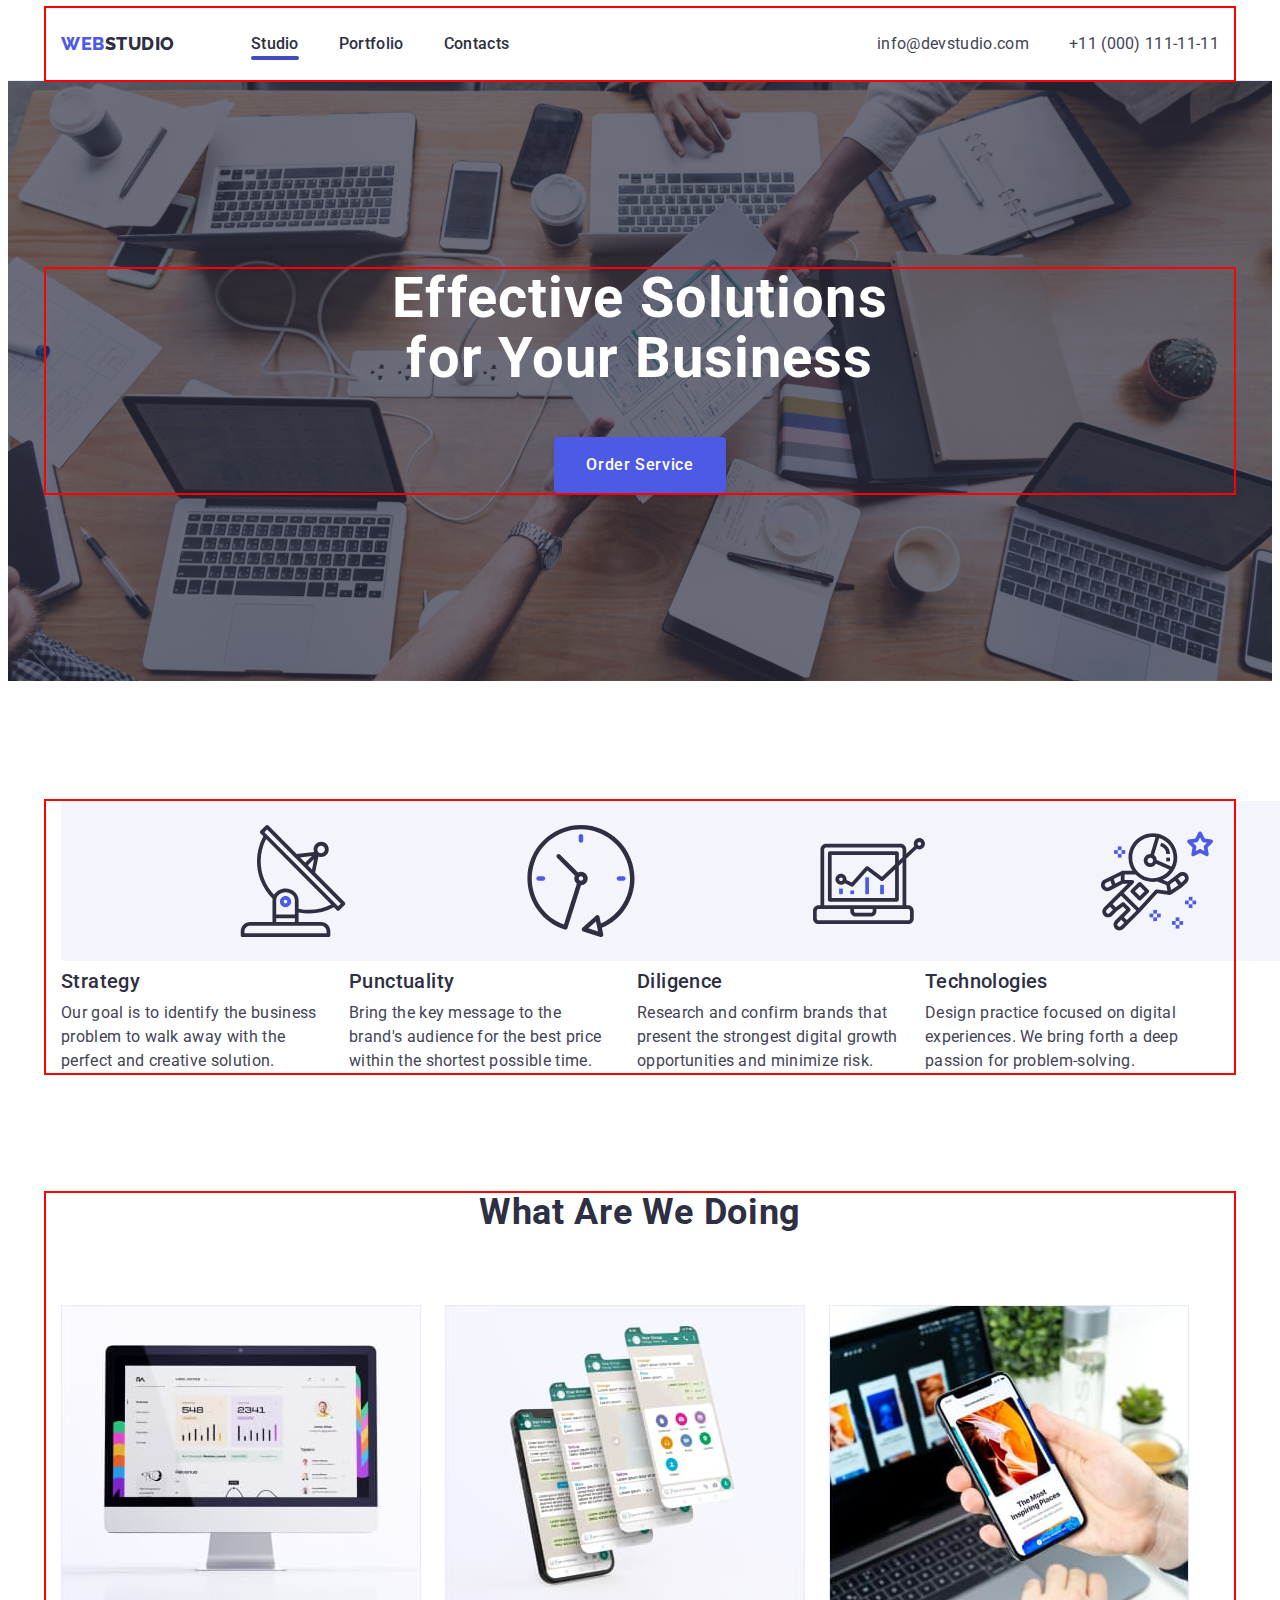
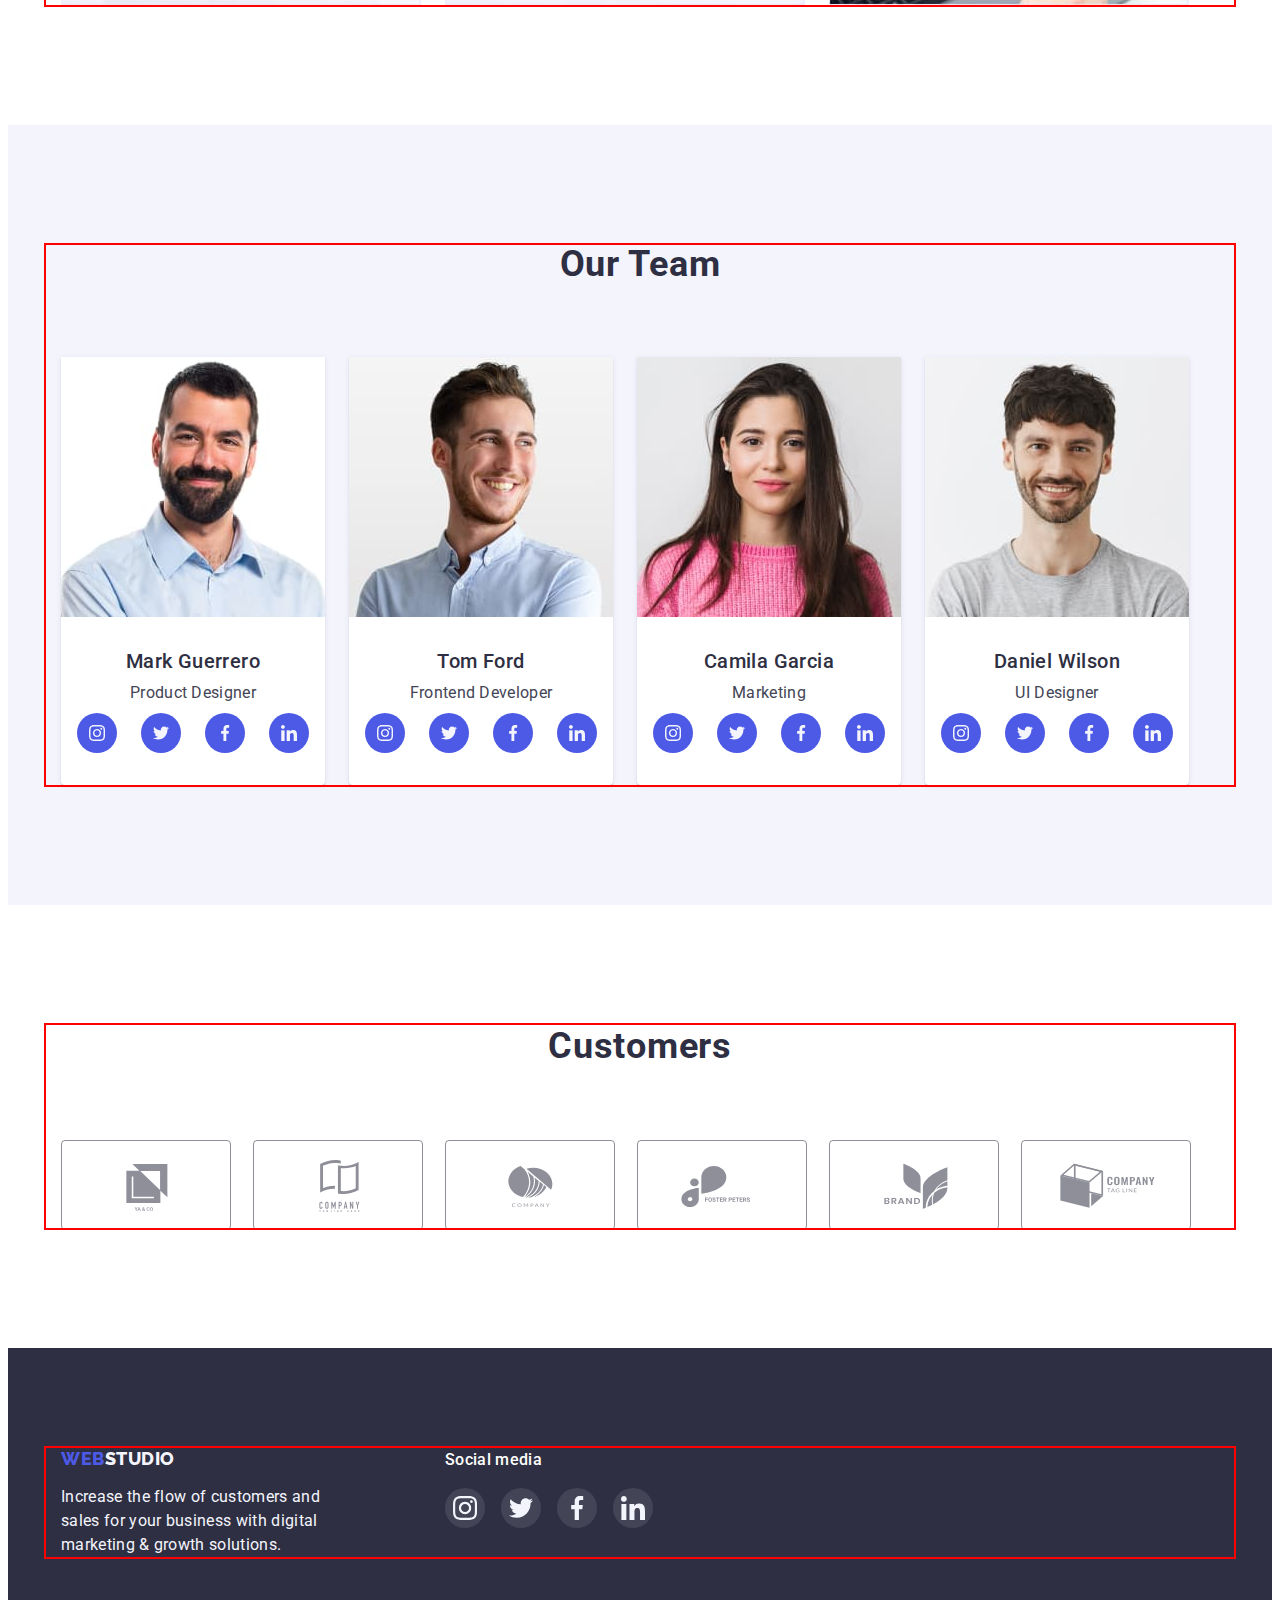
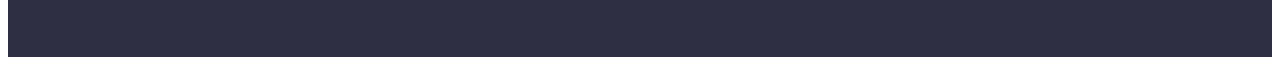
<file: index.html>
<!DOCTYPE html>
<html lang="en">
  <head>
    <meta charset="UTF-8" />
    <meta http-equiv="X-UA-Compatible" content="IE=edge" />
    <meta name="viewport" content="width=device-width, initial-scale=1.0" />
    <title>WebStudio</title>
    <link rel="preconnect" href="https://fonts.googleapis.com" />
    <link rel="preconnect" href="https://fonts.gstatic.com" crossorigin />
    <link
      href="https://fonts.googleapis.com/css2?family=Raleway:wght@800&family=Roboto+Serif:wght@600&family=Roboto:wght@400;500;700&display=swap"
      rel="stylesheet"
    />
    <link
      rel="stylesheet"
      href="https://cdnjs.cloudflare.com/ajax/libs/modern-normalize/1.1.0/modern-normalize.min.css"
      integrity="sha512-wpPYUAdjBVSE4KJnH1VR1HeZfpl1ub8YT/NKx4PuQ5NmX2tKuGu6U/JRp5y+Y8XG2tV+wKQpNHVUX03MfMFn9Q=="
      crossorigin="anonymous"
      referrerpolicy="no-referrer"
    />
    <link rel="stylesheet" href="./css/styles.css" />
  </head>
  <body>
    <!---HEADER-->
    <header class="header">
      <div class="container header-flex">
        <nav class="header-navigation header-flex">
          <a href="./index.html" class="header-logo-web link"
            >Web<span class="header-logo-studio">Studio</span>
          </a>
          <ul class="header-list list">
            <li class="header-item">
              <a class="header-link cuttent-page link" href="./index.html"
                >Studio</a
              >
            </li>
            <li class="header-item">
              <a class="header-link link" href="./portfolio.html">Portfolio</a>
            </li>
            <li class="heder-item">
              <a class="header-link link" href="">Contacts</a>
            </li>
          </ul>
        </nav>
        <address class="header-address">
          <ul class="header-address list">
            <li class="header-address-list">
              <a
                class="header-address-contacts link"
                href="mailto:info@devstudio.com"
                >info@devstudio.com</a
              >
            </li>
            <li class="header-address-list">
              <a class="header-address-contacts link" href="tel:+110001111111"
                >+11 (000) 111-11-11</a
              >
            </li>
          </ul>
        </address>
      </div>
    </header>
    <main>
      <!--HERO-->
      <section class="section-title">
        <div class="container">
          <h1 class="title">Effective Solutions for Your Business</h1>
          <button type="button" class="main-btn btn" data-modal-open>
            Order Service
          </button>
        </div>
      </section>
      <!-- SECTION 1-->
      <section class="section-inform section">
        <div class="container">
          <h2 hidden class="section-hidden">section2</h2>
          <ul class="section-list list">
            <li class="section-item">
              <svg class="section-item-icon" width="64" height="64">
                <use href="./images/sprite.svg.svg#icon-antenna"></use>
              </svg>
              <h3 class="caption">Strategy</h3>
              <p class="content">
                Our goal is to identify the business problem to walk away with
                the perfect and creative solution.
              </p>
            </li>
            <li class="section-item">
              <svg class="section-item-icon" width="64" height="64">
                <use href="./images/sprite.svg.svg#icon-clock"></use>
              </svg>
              <h3 class="caption">Punctuality</h3>
              <p class="content">
                Bring the key message to the brand's audience for the best price
                within the shortest possible time.
              </p>
            </li>
            <li class="section-item">
              <svg class="section-item-icon" width="64" height="64">
                <use href="./images/sprite.svg.svg#icon-diagram"></use>
              </svg>
              <h3 class="caption">Diligence</h3>
              <p class="content">
                Research and confirm brands that present the strongest digital
                growth opportunities and minimize risk.
              </p>
            </li>
            <li class="section-item">
              <svg class="section-item-icon" width="64" height="64">
                <use href="./images/sprite.svg.svg#icon-astronaut"></use>
              </svg>
              <h3 class="caption">Technologies</h3>
              <p class="content">
                Design practice focused on digital experiences. We bring forth a
                deep passion for problem-solving.
              </p>
            </li>
          </ul>
        </div>
      </section>
      <!--SECTION 2-->
      <section class="middle-section">
        <div class="container">
          <h2 class="middle-title">What are we doing</h2>
          <ul class="middle-list list">
            <li class="middle-item">
              <img
                src="./images/gadgets/computer.jpg"
                alt="computer"
                width="360"
                height="300"
              />
            </li>
            <li class="middle-item">
              <img
                src="./images/gadgets/phone.jpg"
                alt="phone"
                width="360"
                height="300"
              />
            </li>
            <li class="middle-item">
              <img
                src="./images/gadgets/gadgets.jpg"
                alt="gadgets"
                width="360"
                height="300"
              />
            </li>
          </ul>
        </div>
      </section>
      <!--SECTOIN 3-->
      <section class="lower-section section">
        <div class="container">
          <h2 class="lower-title">Our Team</h2>
          <ul class="lower-list list">
            <li class="lower-item">
              <img
                src="./images/our.team/team1.jpg"
                alt="team1"
                width="264"
                height="260"
              />
              <h3 class="worker">Mark Guerrero</h3>
              <p class="worker-text">Product Designer</p>
              <ul class="social-list">
                <li class="social-list-item">
                  <a href="" class="social-list-link">
                    <svg class="social-list-icon" width="16" height="16">
                      <use href="./images/sprite.svg.svg#icon-instagram"></use>
                    </svg>
                  </a>
                </li>
                <li class="social-list-item">
                  <a href="" class="social-list-link">
                    <svg class="social-list-icon" width="16" height="16">
                      <use href="./images/sprite.svg.svg#icon-twitter"></use>
                    </svg>
                  </a>
                </li>
                <li class="social-list-item">
                  <a href="" class="social-list-link">
                    <svg class="social-list-icon" width="16" height="16">
                      <use href="./images/sprite.svg.svg#icon-facebook"></use>
                    </svg>
                  </a>
                </li>
                <li class="social-list-item">
                  <a href="" class="social-list-link">
                    <svg class="social-list-icon" width="16" height="16">
                      <use href="./images/sprite.svg.svg#icon-linkedin"></use>
                    </svg>
                  </a>
                </li>
              </ul>
            </li>
            <li class="lower-item">
              <img
                src="./images/our.team/team2.jpg"
                alt="team2"
                width="264"
                height="260"
              />
              <h3 class="worker">Tom Ford</h3>
              <p class="worker-text">Frontend Developer</p>
              <ul class="social-list">
                <li class="social-list-item">
                  <a href="" class="social-list-link">
                    <svg class="social-list-icon" width="16" height="16">
                      <use href="./images/sprite.svg.svg#icon-instagram"></use>
                    </svg>
                  </a>
                </li>
                <li class="social-list-item">
                  <a href="" class="social-list-link">
                    <svg class="social-list-icon" width="16" height="16">
                      <use href="./images/sprite.svg.svg#icon-twitter"></use>
                    </svg>
                  </a>
                </li>
                <li class="social-list-item">
                  <a href="" class="social-list-link">
                    <svg class="social-list-icon" width="16" height="16">
                      <use href="./images/sprite.svg.svg#icon-facebook"></use>
                    </svg>
                  </a>
                </li>
                <li class="social-list-item">
                  <a href="" class="social-list-link">
                    <svg class="social-list-icon" width="16" height="16">
                      <use href="./images/sprite.svg.svg#icon-linkedin"></use>
                    </svg>
                  </a>
                </li>
              </ul>
            </li>
            <li class="lower-item">
              <img
                src="./images/our.team/team3.jpg"
                alt="team3"
                width="264"
                height="260"
              />
              <h3 class="worker">Camila Garcia</h3>
              <p class="worker-text">Marketing</p>
              <ul class="social-list">
                <li class="social-list-item">
                  <a href="" class="social-list-link">
                    <svg class="social-list-icon" width="16" height="16">
                      <use href="./images/sprite.svg.svg#icon-instagram"></use>
                    </svg>
                  </a>
                </li>
                <li class="social-list-item">
                  <a href="" class="social-list-link">
                    <svg class="social-list-icon" width="16" height="16">
                      <use href="./images/sprite.svg.svg#icon-twitter"></use>
                    </svg>
                  </a>
                </li>
                <li class="social-list-item">
                  <a href="" class="social-list-link">
                    <svg class="social-list-icon" width="16" height="16">
                      <use href="./images/sprite.svg.svg#icon-facebook"></use>
                    </svg>
                  </a>
                </li>
                <li class="social-list-item">
                  <a href="" class="social-list-link">
                    <svg class="social-list-icon" width="16" height="16">
                      <use href="./images/sprite.svg.svg#icon-linkedin"></use>
                    </svg>
                  </a>
                </li>
              </ul>
            </li>
            <li class="lower-item">
              <img
                src="./images/our.team/team4.jpg"
                alt="team4"
                width="264"
                height="260"
              />
              <h3 class="worker">Daniel Wilson</h3>
              <p class="worker-text">UI Designer</p>
              <ul class="social-list">
                <li class="social-list-item">
                  <a href="" class="social-list-link">
                    <svg class="social-list-icon" width="16" height="16">
                      <use href="./images/sprite.svg.svg#icon-instagram"></use>
                    </svg>
                  </a>
                </li>
                <li class="social-list-item">
                  <a href="" class="social-list-link">
                    <svg class="social-list-icon" width="16" height="16">
                      <use href="./images/sprite.svg.svg#icon-twitter"></use>
                    </svg>
                  </a>
                </li>
                <li class="social-list-item">
                  <a href="" class="social-list-link">
                    <svg class="social-list-icon" width="16" height="16">
                      <use href="./images/sprite.svg.svg#icon-facebook"></use>
                    </svg>
                  </a>
                </li>
                <li class="social-list-item">
                  <a href="" class="social-list-link">
                    <svg class="social-list-icon" width="16" height="16">
                      <use href="./images/sprite.svg.svg#icon-linkedin"></use>
                    </svg>
                  </a>
                </li>
              </ul>
            </li>
          </ul>
        </div>
      </section>
      <!--SECTION CUSTOMERS-->
      <section class="section-customers">
        <div class="container">
          <h2 class="customers">Customers</h2>
          <ul class="customers-list">
            <li class="customers-list-item">
              <a href="" class="customers-link">
                <svg class="customers-list-icon" width="104" height="56">
                  <use href="./images/sprite.svg.svg#icon-Logo"></use>
                </svg>
              </a>
            </li>
            <li class="customers-list-item">
              <a href="" class="customers-link">
                <svg class="customers-list-icon" width="104" height="56">
                  <use href="./images/sprite.svg.svg#icon-Logo-1"></use>
                </svg>
              </a>
            </li>
            <li class="customers-list-item">
              <a href="" class="customers-link">
                <svg class="customers-list-icon" width="104" height="56">
                  <use href="./images/sprite.svg.svg#icon-Logo-2"></use>
                </svg>
              </a>
            </li>
            <li class="customers-list-item">
              <a href="" class="customers-link">
                <svg class="customers-list-icon" width="104" height="56">
                  <use href="./images/sprite.svg.svg#icon-Logo-3"></use>
                </svg>
              </a>
            </li>
            <li class="customers-list-item">
              <a href="" class="customers-link">
                <svg class="customers-list-icon" width="104" height="56">
                  <use href="./images/sprite.svg.svg#icon-Logo-4"></use>
                </svg>
              </a>
            </li>
            <li class="customers-list-item">
              <a href="" class="customers-link">
                <svg class="customers-list-icon" width="104" height="56">
                  <use href="./images/sprite.svg.svg#icon-Logo-5"></use>
                </svg>
              </a>
            </li>
          </ul>
        </div>
      </section>
    </main>
    <footer class="footer">
      <div class="container footer-container">
        <div class="footer-one">
          <a href="./index.html" class="footer-logo-web link"
            >Web<span class="footer-logo-studio">Studio</span>
          </a>
          <p class="footer-text">
            Increase the flow of customers and sales for your business with
            digital marketing & growth solutions.
          </p>
        </div>
        <div>
          <p class="social-media">Social media</p>
          <ul class="social-list-footer">
            <li class="social-list-item">
              <a href="" class="social-link-footer">
                <svg class="social-list-icon" width="24" height="24">
                  <use href="./images/sprite.svg.svg#icon-instagram"></use>
                </svg>
              </a>
            </li>
            <li class="social-list-item">
              <a href="" class="social-link-footer">
                <svg class="social-list-icon" width="24" height="24">
                  <use href="./images/sprite.svg.svg#icon-twitter"></use>
                </svg>
              </a>
            </li>
            <li class="social-list-item">
              <a href="" class="social-link-footer">
                <svg class="social-list-icon" width="24" height="24">
                  <use href="./images/sprite.svg.svg#icon-facebook"></use>
                </svg>
              </a>
            </li>
            <li class="social-list-item">
              <a href="" class="social-link-footer">
                <svg class="social-list-icon" width="24" height="24">
                  <use href="./images/sprite.svg.svg#icon-linkedin"></use>
                </svg>
              </a>
            </li>
          </ul>
        </div>
      </div>
    </footer>
    <div class="backdrop is-hidden" data-modal>
      <div class="modal">
        <button type="button" class="modal-close-btn" data-modal-close>
          <svg class="modal-close-btn-icon" width="8" height="8">
            <use href="./images/sprite.svg.svg#icon-close-black"></use>
          </svg>
        </button>
      </div>
    </div>
    <script src="./modal.js/modal.js"></script>
  </body>
</html>
</file>
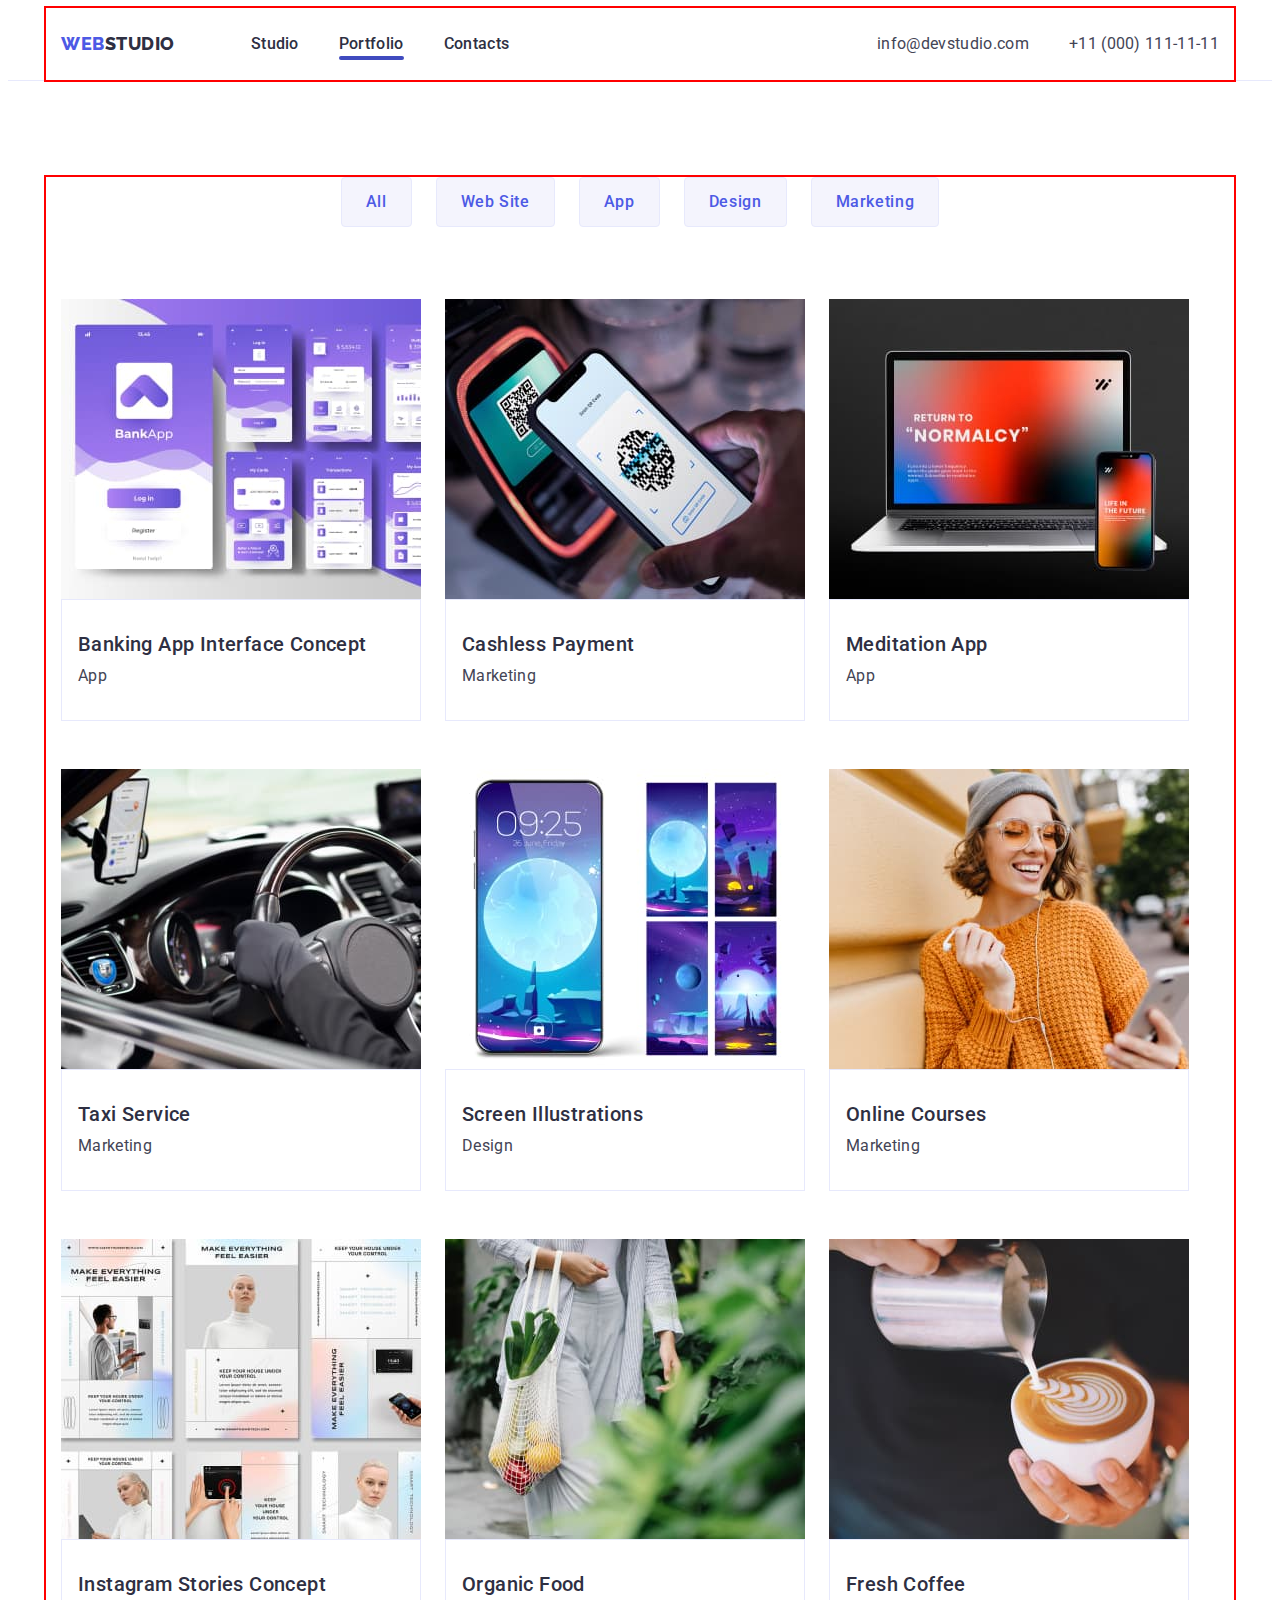
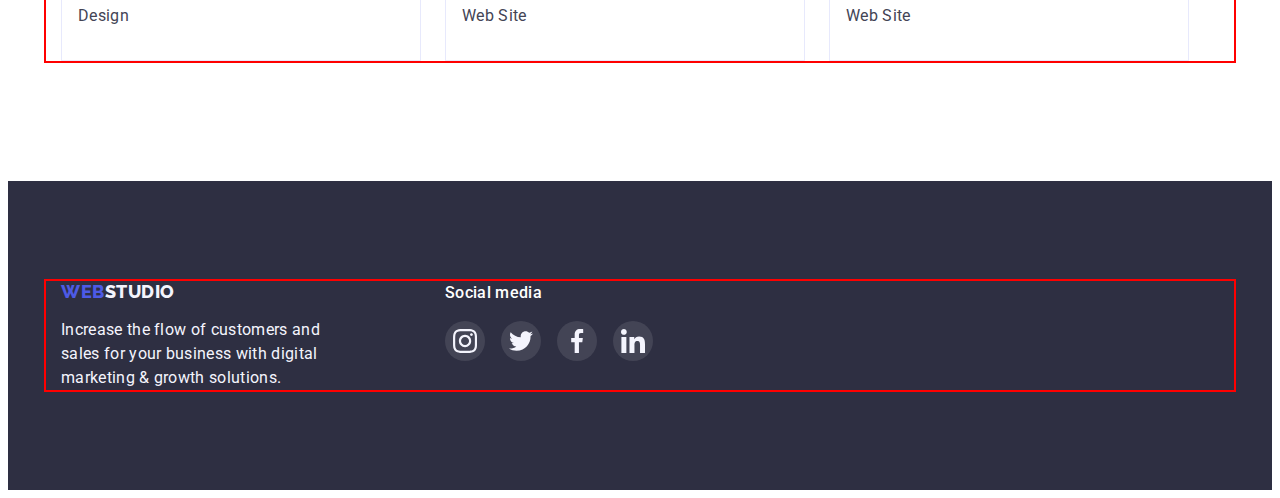
<file: portfolio.html>
<!DOCTYPE html>
<html lang="en">
  <head>
    <meta charset="UTF-8" />
    <meta http-equiv="X-UA-Compatible" content="IE=edge" />
    <meta name="viewport" content="width=device-width, initial-scale=1.0" />
    <title>Portfolio</title>
    <link rel="preconnect" href="https://fonts.googleapis.com" />
    <link rel="preconnect" href="https://fonts.gstatic.com" crossorigin />
    <link
      href="https://fonts.googleapis.com/css2?family=Raleway:wght@800&family=Roboto+Serif:wght@600&family=Roboto:wght@400;500;700&display=swap"
      rel="stylesheet"
    />
    <link
      rel="stylesheet"
      href="https://cdnjs.cloudflare.com/ajax/libs/modern-normalize/1.1.0/modern-normalize.min.css"
      integrity="sha512-wpPYUAdjBVSE4KJnH1VR1HeZfpl1ub8YT/NKx4PuQ5NmX2tKuGu6U/JRp5y+Y8XG2tV+wKQpNHVUX03MfMFn9Q=="
      crossorigin="anonymous"
      referrerpolicy="no-referrer"
    />
    <link rel="stylesheet" href="./css/styles.css" />
  </head>
  <body>
    <!--HEADER-->
    <header class="header">
      <div class="container header-flex">
        <nav class="header-navigation header-flex">
          <a href="./index.html" class="header-logo-web link"
            >Web<span class="header-logo-studio">Studio</span>
          </a>
          <ul class="header-list list">
            <li class="header-item">
              <a class="header-link link" href="./index.html">Studio</a>
            </li>
            <li class="header-item">
              <a class="header-link cuttent-page link" href="./portfolio.html"
                >Portfolio</a
              >
            </li>
            <li class="heder-item">
              <a class="header-link link" href="">Contacts</a>
            </li>
          </ul>
        </nav>
        <address class="header-address">
          <ul class="header-address list">
            <li class="header-address-list">
              <a
                class="header-address-contacts link"
                href="mailto:info@devstudio.com"
                >info@devstudio.com</a
              >
            </li>
            <li class="header-address-list">
              <a class="header-address-contacts link" href="tel:+110001111111"
                >+11 (000) 111-11-11</a
              >
            </li>
          </ul>
        </address>
      </div>
    </header>
    <main>
      <!--SECTION-->
      <section class="section-two">
        <div class="container">
          <h1 hidden>section1</h1>
          <ul class="list button-list">
            <li>
              <button type="button" class="portf-btn btn text-btn">All</button>
            </li>
            <li>
              <button type="button" class="portf-btn btn text-btn">
                Web Site
              </button>
            </li>
            <li>
              <button type="button" class="portf-btn btn text-btn">App</button>
            </li>
            <li>
              <button type="button" class="portf-btn btn text-btn">
                Design
              </button>
            </li>
            <li>
              <button type="button" class="portf-btn btn text-btn">
                Marketing
              </button>
            </li>
          </ul>
          <ul class="list card-set">
            <li class="potf-link">
              <a class="card-set-link link" href="">
                <div class="card-set-img">
                  <img
                    src="./images/portfolio/banking.jpg"
                    alt="banking"
                    width="360"
                    height="300"
                  />
                  <p class="overlay">
                    14 Stylish and User-Friendly App Design Concepts · Task
                    Manager App · Calorie Tracker App · Exotic Fruit Ecommerce
                    App · Cloud Storage App
                  </p>
                </div>

                <div class="border">
                  <h2 class="portf-title">Banking App Interface Concept</h2>
                  <p class="portf-text">App</p>
                </div>
              </a>
            </li>
            <li class="potf-link">
              <a class="card-set-link link" href="">
                <div class="card-set-img">
                  <img
                    src="./images/portfolio/payment.jpg"
                    alt="payment"
                    width="360"
                    height="300"
                  />
                  <p class="overlay">
                    14 Stylish and User-Friendly App Design Concepts · Task
                    Manager App · Calorie Tracker App · Exotic Fruit Ecommerce
                    App · Cloud Storage App
                  </p>
                </div>
                <div class="border">
                  <h2 class="portf-title">Cashless Payment</h2>
                  <p class="portf-text">Marketing</p>
                </div>
              </a>
            </li>
            <li class="potf-link">
              <a class="card-set-link link" href="">
                <div class="card-set-img">
                  <img
                    src="./images/portfolio/meditation.jpg"
                    alt="meditation"
                    width="360"
                    height="300"
                  />
                  <p class="overlay">
                    14 Stylish and User-Friendly App Design Concepts · Task
                    Manager App · Calorie Tracker App · Exotic Fruit Ecommerce
                    App · Cloud Storage App
                  </p>
                </div>
                <div class="border">
                  <h2 class="portf-title">Meditation App</h2>
                  <p class="portf-text">App</p>
                </div>
              </a>
            </li>
            <li class="potf-link">
              <a class="card-set-link link" href="">
                <div class="card-set-img">
                  <img
                    src="./images/portfolio/taxi.jpg"
                    alt="taxi"
                    width="360"
                    height="300"
                  />
                  <p class="overlay">
                    14 Stylish and User-Friendly App Design Concepts · Task
                    Manager App · Calorie Tracker App · Exotic Fruit Ecommerce
                    App · Cloud Storage App
                  </p>
                </div>
                <div class="border">
                  <h2 class="portf-title">Taxi Service</h2>
                  <p class="portf-text">Marketing</p>
                </div></a
              >
            </li>
            <li class="potf-link">
              <a class="card-set-link link" href="">
                <div class="card-set-img">
                  <img
                    src="./images/portfolio/screen.jpg"
                    alt="screen"
                    width="360"
                    height="300"
                  />
                  <p class="overlay">
                    14 Stylish and User-Friendly App Design Concepts · Task
                    Manager App · Calorie Tracker App · Exotic Fruit Ecommerce
                    App · Cloud Storage App
                  </p>
                </div>
                <div class="border">
                  <h2 class="portf-title">Screen Illustrations</h2>
                  <p class="portf-text">Design</p>
                </div></a
              >
            </li>
            <li class="potf-link">
              <a class="card-set-link link" href="">
                <div class="card-set-img">
                  <img
                    src="./images/portfolio/courses.jpg"
                    alt="courses"
                    width="360"
                    height="300"
                  />
                  <p class="overlay">
                    14 Stylish and User-Friendly App Design Concepts · Task
                    Manager App · Calorie Tracker App · Exotic Fruit Ecommerce
                    App · Cloud Storage App
                  </p>
                </div>
                <div class="border">
                  <h2 class="portf-title">Online Courses</h2>
                  <p class="portf-text">Marketing</p>
                </div>
              </a>
            </li>

            <li class="potf-link">
              <a class="card-set-link link" href="">
                <div class="card-set-img">
                  <img
                    src="./images/portfolio/stories.jpg"
                    alt="stories"
                    width="360"
                    height="300"
                  />
                  <p class="overlay">
                    14 Stylish and User-Friendly App Design Concepts · Task
                    Manager App · Calorie Tracker App · Exotic Fruit Ecommerce
                    App · Cloud Storage App
                  </p>
                </div>
                <div class="border">
                  <h2 class="portf-title">Instagram Stories Concept</h2>
                  <p class="portf-text">Design</p>
                </div>
              </a>
            </li>
            <li class="potf-link">
              <a class="card-set-link link" href="">
                <div class="card-set-img">
                  <img
                    src="./images/portfolio/food.jpg"
                    alt="food"
                    width="360"
                    height="300"
                  />
                  <p class="overlay">
                    14 Stylish and User-Friendly App Design Concepts · Task
                    Manager App · Calorie Tracker App · Exotic Fruit Ecommerce
                    App · Cloud Storage App
                  </p>
                </div>
                <div class="border">
                  <h2 class="portf-title">Organic Food</h2>
                  <p class="portf-text">Web Site</p>
                </div>
              </a>
            </li>
            <li class="potf-link">
              <a class="card-set-link link" href="">
                <div class="card-set-img">
                  <img
                    src="./images/portfolio/coffee.jpg"
                    alt="coffee"
                    width="360"
                    height="300"
                  />
                  <p class="overlay">
                    14 Stylish and User-Friendly App Design Concepts · Task
                    Manager App · Calorie Tracker App · Exotic Fruit Ecommerce
                    App · Cloud Storage App
                  </p>
                </div>
                <div class="border">
                  <h2 class="portf-title">Fresh Coffee</h2>
                  <p class="portf-text">Web Site</p>
                </div></a
              >
            </li>
          </ul>
        </div>
      </section>
    </main>
    <footer class="footer">
      <div class="container footer-container">
        <div class="footer-one">
          <a href="./index.html" class="footer-logo-web link"
            >Web<span class="footer-logo-studio">Studio</span>
          </a>
          <p class="footer-text">
            Increase the flow of customers and sales for your business with
            digital marketing & growth solutions.
          </p>
        </div>
        <div>
          <p class="social-media">Social media</p>
          <ul class="social-list-footer">
            <li class="social-list-item">
              <a href="" class="social-link-footer">
                <svg class="social-list-icon" width="24" height="24">
                  <use href="./images/sprite.svg.svg#icon-instagram"></use>
                </svg>
              </a>
            </li>
            <li class="social-list-item">
              <a href="" class="social-link-footer">
                <svg class="social-list-icon" width="24" height="24">
                  <use href="./images/sprite.svg.svg#icon-twitter"></use>
                </svg>
              </a>
            </li>
            <li class="social-list-item">
              <a href="" class="social-link-footer">
                <svg class="social-list-icon" width="24" height="24">
                  <use href="./images/sprite.svg.svg#icon-facebook"></use>
                </svg>
              </a>
            </li>
            <li class="social-list-item">
              <a href="" class="social-link-footer">
                <svg class="social-list-icon" width="24" height="24">
                  <use href="./images/sprite.svg.svg#icon-linkedin"></use>
                </svg>
              </a>
            </li>
          </ul>
        </div>
      </div>
    </footer>
  </body>
</html>
</file>
<file: css/styles.css>
:root {
  --color-iris: #4d5ae5;
  --color-ocean: #404bbf;
  --color-navy-blue: #2e2f42;
  --color-green: #31d0aa;
  --color-slate: #434455;
  --color-light-slate: #8e8f99;
  --color-cornflower: #e7e9fc;
  --color-cloud: #f4f4fd;
  --color-navy-blue-modal: #2e2f42;
  --color-grey: #2e2f42;
  --color-white: #ffffff;
  --color-dairy: #fcfcfc;
  --transition-duration-and-func: 250ms cubic-bezier(0.4, 0, 0.2, 1);
}
p,
h1,
h2,
h3,
h4,
h5,
h6 {
  margin: 0;
}
ul {
  margin: 0;
  padding-left: 0;
}

img {
  display: block;
  max-width: 100%;
  height: auto;
}
.container {
  max-width: 1158px;
  padding: 0 15px;
  margin: 0 auto;
  outline: 2px solid red;
}

body {
  font-family: "Roboto", sans-serif;
  color: var(--color-slate);
  background-color: #ffffff;
}
.header {
  background-color: #ffffff;
  border-bottom: 1px solid #e7e9fc;
}
.header:hover {
  border-bottom: 1px solid #4d5ae5;
}

.header-flex {
  display: flex;
}

.list {
  list-style: none;
}
.link {
  text-decoration: none;
}
.link:hover,
.link:focus {
  color: var(--color-ocean);
}

.header-logo-web {
  font-family: "Raleway", sans-serif;
  font-style: normal;
  text-transform: uppercase;
  font-weight: 800;
  font-size: 18px;
  line-height: 1.17;
  letter-spacing: 0.03em;
  color: var(--color-iris);
  padding-top: 24px;
  padding-bottom: 24px;
}
.header-logo-studio {
  font-family: "Raleway", sans-serif;
  font-style: normal;
  text-transform: uppercase;
  font-weight: 800;
  font-size: 18px;
  line-height: 1.17;
  letter-spacing: 0.03em;
  color: var(--color-navy-blue);
  margin-right: 76px;
  padding-top: 24px;
  padding-bottom: 24px;
}
.header-item {
  margin-right: auto;
  position: relative;
}

.header-navigation {
  display: flex;
  align-items: center;
  margin-right: auto;
}
.header-list {
  align-items: center;
  display: flex;
  gap: 40px;
}
.header-address {
  font-style: normal;
  color: var(--color-slate);
  display: flex;
  gap: 40px;
}

.header-address-list {
  display: flex;
  align-items: center;
}

.header-link {
  font-weight: 500;
  font-size: 16px;
  line-height: 1.5;
  letter-spacing: 0.02em;
  color: var(--color-navy-blue);
  padding-top: 24px;
  padding-bottom: 24px;
}
.cuttent-page::after {
  display: block;
  position: absolute;
  background: #404bbf;
  border-radius: 2px;
  content: "";
  width: 100%;
  height: 4px;
}
.header-address-contacts {
  font-family: "Roboto";
  font-style: normal;
  font-weight: 400;
  font-size: 16px;
  line-height: 1.5;
  letter-spacing: 0.02em;
  color: var(--color-slate);
  padding-top: 24px;
  padding-bottom: 24px;
}

/* MAIN */
.section-title {
  margin: 0 auto;
  max-width: 1440px;
  top: 72px;
  background: var(--color-grey 0.7);
  padding-top: 188px;
  padding-bottom: 188px;
  background-image: linear-gradient(
      rgba(46, 47, 66, 0.7),
      rgba(46, 47, 66, 0.7)
    ),
    url(../images/bg/people-office.jpg);
  background-size: cover;
  background-position: center;
}
.title {
  font-weight: 700;
  font-size: 56px;
  line-height: 1.07;
  letter-spacing: 0.02em;
  margin-bottom: 48px;
  color: var(--color-white);
  width: 496px;
  text-align: center;
  margin-right: auto;
  margin-left: auto;
}
.main-btn {
  font-family: "Roboto", sans-serif;
  font-weight: 500;
  font-size: 16px;
  line-height: 1.5;
  letter-spacing: 0.04em;
  color: var(--color-white);
  min-width: 169px;
  background: var(--color-iris);
  cursor: pointer;
  display: flex;
  margin: 0 auto;
  box-shadow: 0px 4px 4px rgba(0, 0, 0, 0.15);
  border-radius: 4px;
  padding: 16px 32px;
  flex-direction: row;
  align-items: flex-start;
  border: 0;
}

.btn:hover,
.btn:focus {
  background: var(--color-ocean);
  align-items: center;
  transition: var(--transition-duration-and-func);
}

/* SECTION 2 */
/* MAIN */
.section {
  padding-top: 120px;
  padding-bottom: 120px;
}
.section-list {
  display: flex;
  gap: 24px;
}
.section-item {
  max-width: 264px;
}
.section-item-icon {
  display: flex;
  width: 264px;
  height: 112px;
  border-radius: 4px;
  background-color: var(--color-cloud);
  justify-content: center;
  align-items: center;
  background-size: cover;
  padding: 24px 100px;
  margin-bottom: 8px;
}
.caption {
  text-transform: capitalize;
  font-weight: 500;
  font-size: 20px;
  line-height: 1.2;
  letter-spacing: 0.02em;
  color: var(--color-navy-blue);
  margin-bottom: 8px;
  align-items: flex-start;
}
.content {
  font-size: 16px;
  line-height: 1.5;
  letter-spacing: 0.02em;
}
/* SECTION 3 */
.middle-section {
  padding-top: 0;
  padding-bottom: 120px;
  gap: 24px;
}
.middle-title {
  text-align: center;
  text-transform: capitalize;
  font-weight: 700;
  font-size: 36px;
  line-height: 1.11;
  letter-spacing: 0.02em;
  color: var(--color-navy-blue);
  margin-bottom: 72px;
}
.middle-list {
  display: flex;
  gap: 24px;
}
.middle-item {
  display: flex;
  max-width: 360px;
}
/* SECTION 4 */
.lower-section {
  background: var(--color-cloud);
}
.lower-title {
  text-align: center;
  text-transform: capitalize;
  font-weight: 700;
  font-size: 36px;
  line-height: 1.11;
  letter-spacing: 0.02em;
  color: var(--color-navy-blue);
  margin-bottom: 72px;
}
.lower-list {
  display: flex;
  flex-wrap: wrap;
  gap: 24px;
}
.worker {
  font-weight: 500;
  font-size: 20px;
  line-height: 1.2;
  letter-spacing: 0.02em;
  color: var(--color-navy-blue);
  margin-top: 32px;
  margin-bottom: 8px;
  text-align: center;
}
.worker-text {
  display: flex;
  font-size: 16px;
  line-height: 1.5;
  letter-spacing: 0.02em;
  text-align: center;
  align-items: center;
  justify-content: center;
}
.lower-item {
  max-width: 264px;
  background-color: var(--color-white);
  box-shadow: 0px 1px 6px rgba(46, 47, 66, 0.08),
    0px 1px 1px rgba(46, 47, 66, 0.16), 0px 2px 1px rgba(46, 47, 66, 0.08);
  border-radius: 0px 0px 4px 4px;
  padding-bottom: 32px;
}
.social-list-icon {
  fill: var(--color-cloud);
}
.social-list {
  display: flex;
  list-style: none;
  justify-content: center;
  align-items: center;
  gap: 24px;
  margin-top: 8px;
}
.social-list-link {
  display: flex;
  width: 40px;
  height: 40px;
  border-radius: 50%;
  background-color: var(--color-iris);
  justify-content: center;
  align-items: center;
}
.social-list-link:hover,
.social-list-link:focus {
  background-color: var(--color-ocean);
  transition: var(--transition-duration-and-func);
}
/* CUSTOMERS */
.section-customers {
  padding-top: 120px;
  padding-bottom: 120px;
}
.customers {
  font-family: "Roboto";
  font-style: normal;
  font-weight: 700;
  font-size: 36px;
  line-height: 1.2;
  text-align: center;
  letter-spacing: 0.02em;
  text-transform: capitalize;
  color: var(--color-navy-blue);
  margin-bottom: 72px;
}

.customers-list {
  display: flex;
  list-style: none;
  gap: 24px;
}
.customers-list-item {
  width: 168px;
  height: 88px;
}
.customers-list-icon {
  fill: var(--color-light-slate);
}
.customers-link {
  display: flex;
  border: 1px solid #8e8f99;
  border-radius: 4px;
  justify-content: center;
  align-items: center;
}
.customers-list-item > .customers-link {
  display: flex;
  width: 100%;
  height: 100%;
}
.customers-link:hover,
.customers-link:focus {
  border-color: var(--color-ocean);
  transition: var(--transition-duration-and-func);
}
.customers-list-icon:hover,
.customers-list-icon:focus {
  fill: var(--color-ocean);
  transition: var(--transition-duration-and-func);
}
/* FOOTER */
.footer {
  background: var(--color-navy-blue);
  padding-top: 100px;
  padding-bottom: 100px;
}
.footer-logo-web {
  width: 44px;
  font-family: "Raleway", sans-serif;
  font-style: normal;
  text-transform: uppercase;
  font-weight: 800;
  font-size: 18px;
  line-height: 1.17;
  letter-spacing: 0.03em;
  color: var(--color-iris);
}
.footer-logo-studio {
  font-family: "Raleway", sans-serif;
  font-style: normal;
  text-transform: uppercase;
  font-weight: 800;
  font-size: 18px;
  line-height: 1.17;
  letter-spacing: 0.03em;
  color: var(--color-cloud);
}
.footer-text {
  font-size: 16px;
  line-height: 1.5;
  letter-spacing: 0.02em;
  color: var(--color-cloud);
  width: 264px;
  margin-top: 16px;
}
.social-media {
  font-family: "Roboto";
  font-style: normal;
  font-weight: 500;
  font-size: 16px;
  line-height: 1.5;
  letter-spacing: 0.02em;
  color: #ffffff;
}
.footer-container {
  display: flex;
}
.footer-one {
  margin-right: 120px;
}
.social-media {
  margin-bottom: 16px;
}
.social-list-footer {
  display: flex;
  list-style: none;
  justify-content: center;
  align-items: center;
  gap: 16px;
}
.social-link-footer {
  display: flex;
  width: 40px;
  height: 40px;
  border-radius: 50%;
  background-color: rgba(255, 255, 255, 0.1);
  justify-content: center;
  align-items: center;
}
.social-link-footer:hover,
.social-link-footer:focus {
  background-color: var(--color-green);
  transition: var(--transition-duration-and-func);
}

/* PORFOLIO */
.card-set {
  display: flex;
  gap: 48px 24px;
  flex-basis: 100%;
}
.section-two {
  padding-top: 96px;
  padding-bottom: 120px;
}
.border {
  border: 1px solid #e7e9fc;
  padding: 32px 16px;
  align-content: flex-start;
}
.list {
  display: flex;
  flex-wrap: wrap;
}
.potf-link {
  max-width: 360px;
}
.button-list {
  gap: 24px;
  align-items: center;
  text-align: center;
  letter-spacing: 0.04em;
  flex-direction: row;
  justify-content: center;
  margin-bottom: 72px;
}

.portf-btn {
  font-family: "Roboto", sans-serif;
  font-weight: 500;
  font-size: 16px;
  line-height: 1.5;
  letter-spacing: 0.04em;
  color: var(--color-iris);
  background: var(--color-cloud);
  cursor: pointer;
  border: 1px solid #e7e9fc;
  padding: 12px 24px;
  border-radius: 4px;
  flex-direction: row;
  justify-content: center;
  align-items: center;
}
.text-btn:hover,
.text-btn:focus {
  color: var(--color-white);
  box-shadow: 0px 3px 1px rgba(0, 0, 0, 0.1), 0px 2px 1px rgba(0, 0, 0, 0.08),
    0px 2px 2px rgba(0, 0, 0, 0.12);
  transition: var(--transition-duration-and-func);
}

.portf-title {
  font-weight: 500;
  font-size: 20px;
  line-height: 1.2;
  letter-spacing: 0.02em;
  color: var(--color-navy-blue);
  margin-bottom: 8px;
}
.portf-text {
  font-family: "Roboto", sans-serif;
  font-size: 16px;
  line-height: 1.5;
  letter-spacing: 0.02em;
  color: var(--color-slate);
}
.card-set-link:hover,
.card-set-link:focus {
  display: block;
  box-shadow: 0px 1px 6px rgba(46, 47, 66, 0.08),
    0px 1px 1px rgba(46, 47, 66, 0.16), 0px 2px 1px rgba(46, 47, 66, 0.08);
  transition: var(--transition-duration-and-func);
}
.card-set-link {
  display: block;
}
.card-set-img {
  position: relative;
  overflow: hidden;
}
.card-set-link:hover .overlay,
.card-set-link:focus .overlay {
  transform: translate(0, 0);
  transition: var(--transition-duration-and-func);
}
.overlay {
  left: 0;
  top: 0;
  width: 100%;
  height: 100%;
  padding-top: 40px;
  padding-left: 32px;
  padding-right: 32px;
  padding-bottom: 40px;
  transform: translate(0, 100%);
  transition: var(--transition-duration-and-func);
  overflow: auto;
  position: absolute;
  font-family: "Roboto";
  font-style: normal;
  font-weight: 400;
  font-size: 16px;
  line-height: 1.5;
  letter-spacing: 0.02em;
  color: #f4f4fd;
  background-color: var(--color-iris);
}
/* MODAL */
.backdrop {
  position: fixed;
  z-index: 100;
  top: 0;
  width: 100%;
  height: 100%;
  background-color: rgba(46, 47, 66, 0.4);
  transition: opacity var(--transition-duration-and-func),
    visibility var(--transition-duration-and-func);
}
.modal {
  position: absolute;
  width: 408px;
  height: 576px;
  top: 50%;
  left: 50%;
  transform: translate(-50%, -50%);
  background-color: var(--color-dairy);
  box-shadow: 0px 1px 1px rgba(0, 0, 0, 0.14), 0px 1px 3px rgba(0, 0, 0, 0.12),
    0px 2px 1px rgba(0, 0, 0, 0.2);
  border-radius: 4px;
}
.modal-close-btn {
  display: flex;
  position: absolute;
  top: 24px;
  right: 24px;
  background-color: var(--color-cornflower);
  border: 1px solid rgba(0, 0, 0, 0.1);
  padding: 0;
  width: 24px;
  height: 24px;
  border-radius: 50%;
  justify-content: center;
  align-items: center;
  cursor: pointer;
  transition: border-color var(--transition-duration-and-func);
}
.modal-close-btn-icon {
  position: absolute;
  fill: #2e2f42;
  transition: fill var(--transition-duration-and-func);
}
.modal-close-btn:hover,
.modal-close-btn:focus {
  border-color: var(--color-ocean);
  background-color: var(--color-ocean);
}
.modal-close-btn:hover .modal-close-btn-icon,
.modal-close-btn:focus .modal-close-btn-icon {
  fill: var(--color-white);
  transition: var(--transition-duration-and-func);
}
.backdrop.is-hidden {
  opacity: 0;
  visibility: hidden;
  pointer-events: none;
}
</file>
